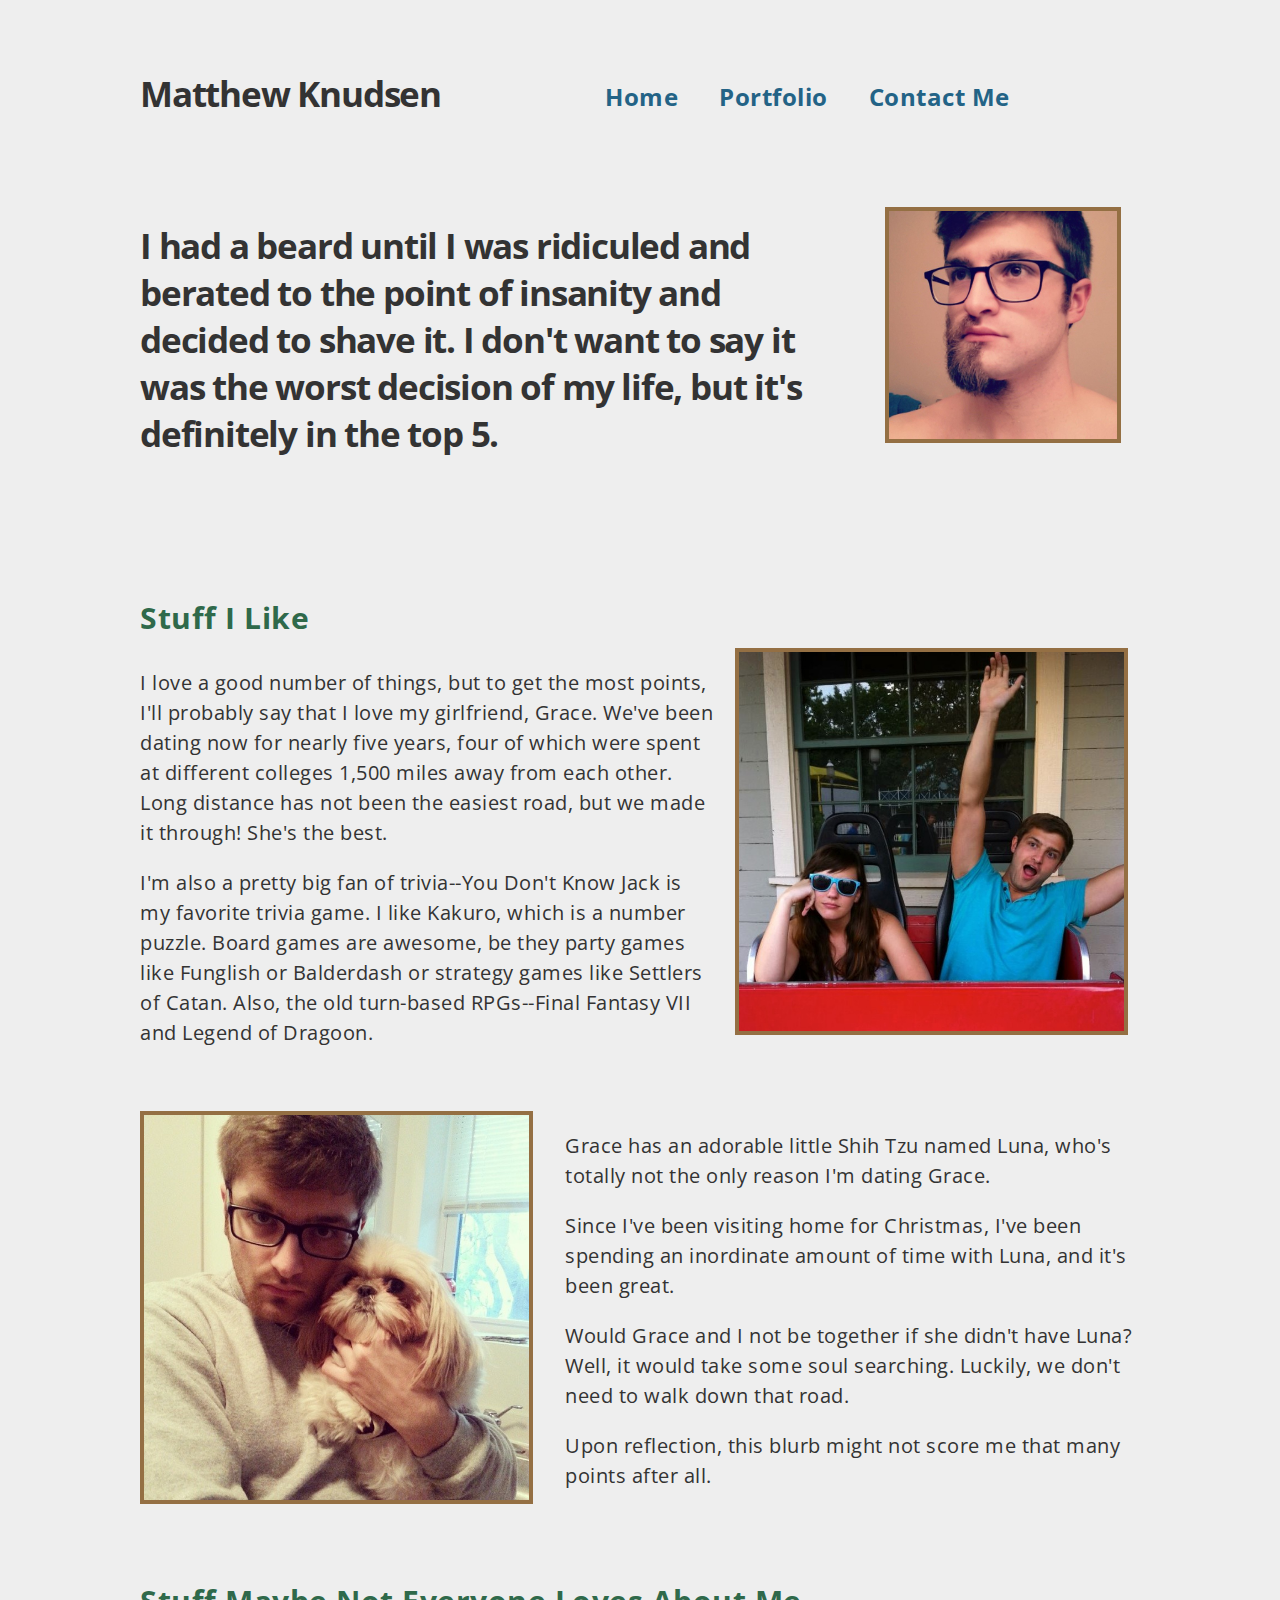
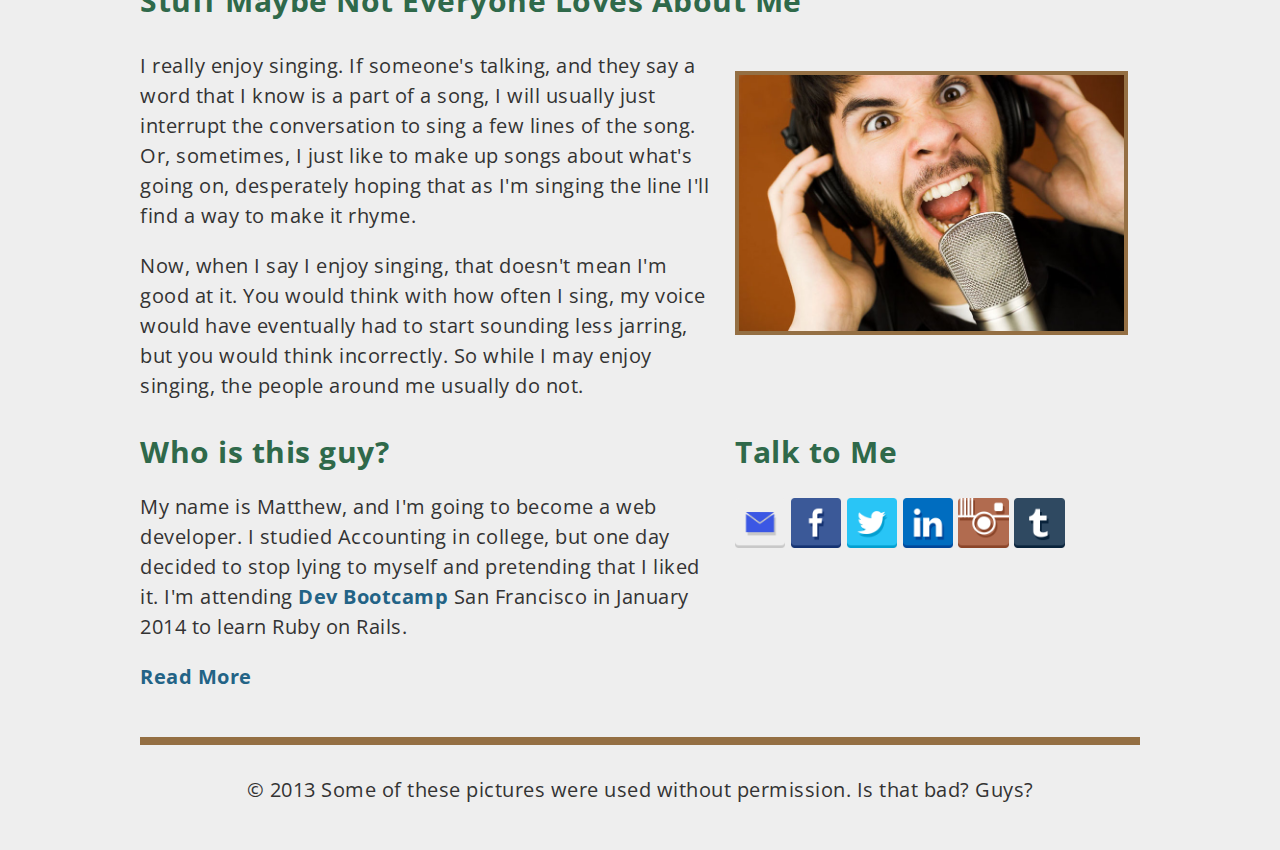
<file: index.html>
<!DOCTYPE HTML>
<html>
<head>
  <meta http-equiv="Content-Type" content="text/html; charset=utf-8"/>
  <title>Matthew Knudsen</title>
  <link rel="stylesheet" href="css/normalize.css" type="text/css" media="screen">
  <link rel="stylesheet" href="css/grid.css" type="text/css" media="screen">
  <link href='http://fonts.googleapis.com/css?family=Open+Sans:400,700' rel='stylesheet' type='text/css'>
  <link rel="stylesheet" href="css/style.css" type="text/css" media="screen">
  <meta name="viewport" content="width=device-width, initial-scale=1.0, user-scalable= no">

</head>
<body>
  <div class="container clearfix">
    <div class="header grid_12">
      <div class="grid_5 logo">
        <h1>Matthew Knudsen</h1>
      </div>
      <div class="grid_7 omega">
        <ul class="nav">
          <li class="home"><a href="#">Home</a></li>
          <li class="portfolio"><a href="portfolio/portfolio.html">Portfolio</a></li>
          <li class="contact"><a href="#connect">Contact Me</a></li>
        </ul>
      </div>
    </div>
    <div id="intro" class="grid_9">
      <div class="text_container">
        <h1>I had a beard until I was ridiculed and berated to the point of insanity and decided to shave it. I don't want to say it was the worst decision of my life, but it's definitely in the top 5.</h1>
      </div>
    </div>
    <div class="portrait grid_3 omega">
      <img src="img/half-shaved.jpg" alt="Half-Shaved Matthew">
    </div>

    <div class="grid_12">
      <h2>Stuff I Like</h2>
    </div>
    <div class="loves grid_7">
      <p>I love a good number of things, but to get the most points, I'll probably say that I love my girlfriend, Grace. We've been dating now for nearly five years, four of which were spent at different colleges 1,500 miles away from each other. Long distance has not been the easiest road, but we made it through! She's the best.</p>
      <p>I'm also a pretty big fan of trivia--You Don't Know Jack is my favorite trivia game. I like Kakuro, which is a number puzzle. Board games are awesome, be they party games like Funglish or Balderdash or strategy games like Settlers of Catan. Also, the old turn-based RPGs--Final Fantasy VII and Legend of Dragoon.
      </p>
    </div>
    <div class="loves grid_5 omega">
      <img src="img/grace_matthew_rollercoaster.jpg" alt="Grace and Matthew Rollercoaster">
    </div>
    <div class="loves grid_5">
      <img src="img/matthew_luna_kstew.jpg" alt="Luna and Matthew, K-Stew Style">
    </div>
    <div class="loves grid_7 omega">
      <p>Grace has an adorable little Shih Tzu named Luna, who's totally not the only reason I'm dating Grace.</p>
      <p>Since I've been visiting home for Christmas, I've been spending an inordinate amount of time with Luna, and it's been great.</p>
      <p>Would Grace and I not be together if she didn't have Luna? Well, it would take some soul searching. Luckily, we don't need to walk down that road. </p>
      <p>Upon reflection, this blurb might not score me that many points after all.</p>
    </div>

    <div class="grid_12">
      <h2>Stuff Maybe Not Everyone Loves About Me</h2>
    </div>
    <div class = "quirk grid_7">
      <p>I really enjoy singing. If someone's talking, and they say a word that I know is a part of a song, I will usually just interrupt the conversation to sing a few lines of the song. Or, sometimes, I just like to make up songs about what's going on, desperately hoping that as I'm singing the line I'll find a way to make it rhyme. </p>
      <p>Now, when I say I enjoy singing, that doesn't mean I'm good at it. You would think with how often I sing, my voice would have eventually had to start sounding less jarring, but you would think incorrectly. So while I may enjoy singing, the people around me usually do not.</p>
    </div>
    <div class="quirk grid_5 omega">
      <img src="img/guy_singing.jpg" alt="Guy Singing">
    </div>


    <div class="grid_7">
      <h2>Who is this guy?</h2>
      <p>My name is Matthew, and I'm going to become a web developer. I studied Accounting in college, but one day decided to stop lying to myself and pretending that I liked it. I'm attending <a href="http://www.devbootcamp.com">Dev Bootcamp</a> San Francisco in January 2014 to learn Ruby on Rails. </p>
      <p><a href="http://mknudsen01.tumblr.com/">Read More</a></p>
    </div>

    <div class="social grid_5 omega">
      <h2 id="connect">Talk to Me</h2>
      <a href="mailto:mknudsen01@gmail.com"><img src="img/email.png" alt="Email"></a>
      <a href="https://www.facebook.com/matthew.knudsen.7"><img src="img/facebook.png" alt="Facebook"></a>
      <a href="https://twitter.com/matthewknudsen"><img src="img/twitter.png" alt="Twitter"></a>
      <a href="www.linkedin.com/in/matthewjknudsen/"><img src="img/linkedin.png" alt="Linked In"></a>
      <a href="http://instagram.com/knuddybuddy/"><img src="img/instagram.png" alt="Linked In"></a>
      <a href="http://mknudsen01.tumblr.com/"><img src="img/tumblr.png" alt="Linked In"></a>
    </div>

    <div class="copyright grid_12">
      <p>&copy; 2013 Some of these pictures were used without permission. Is that bad? Guys?</p>
    </div>

  </div>
</body>
</html>
</file>
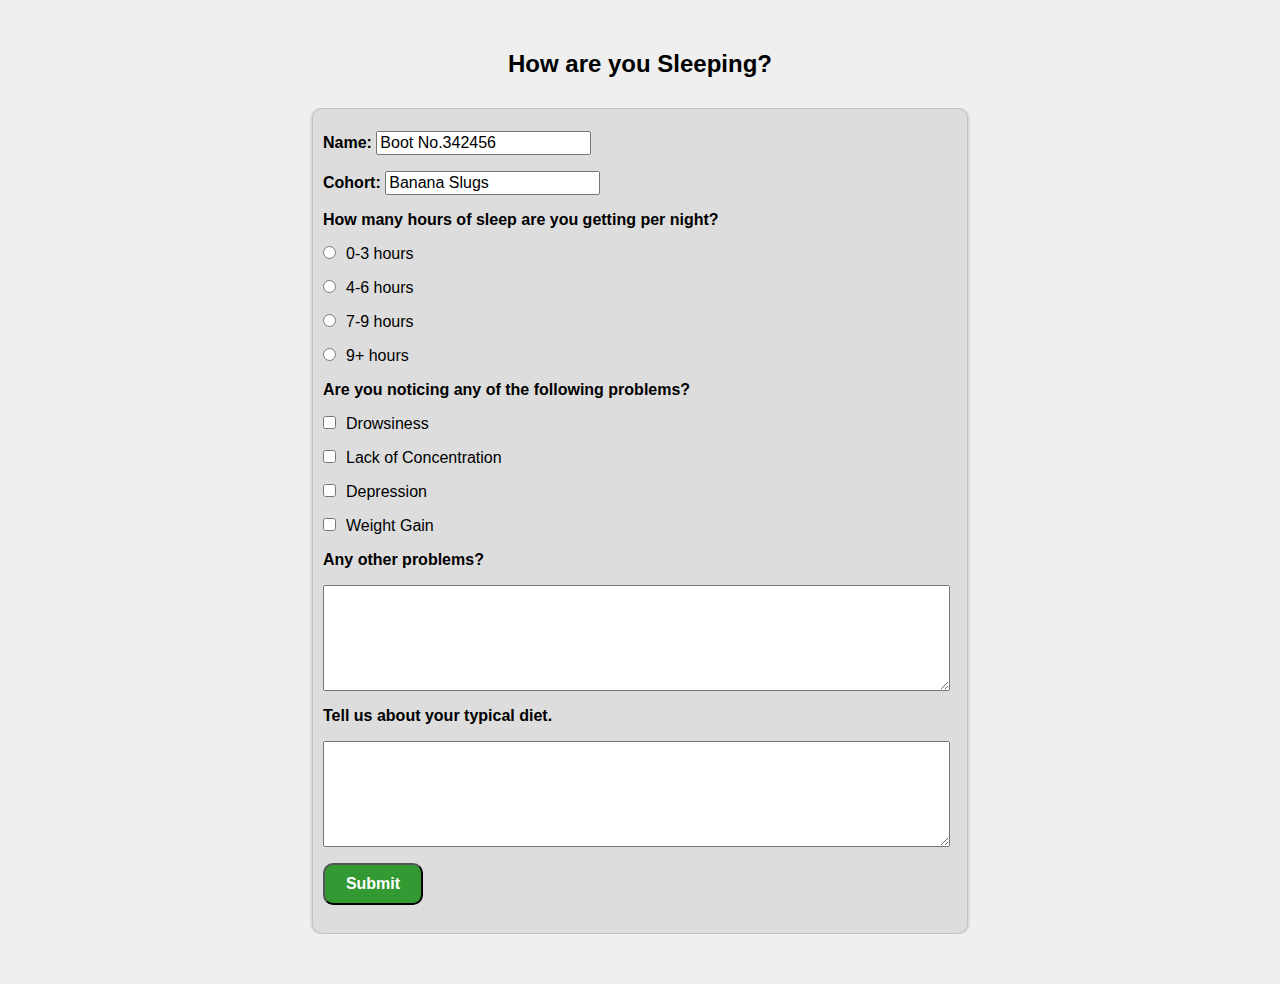
<file: portfolio/HTML_CSS_projects/create_form/index.html>
<!DOCTYPE HTML>
<html>
<head>
  <meta http-equiv="Content-Type" content="text/html; charset=utf-8"/>
  <title>DBC Sleep Form</title>
  <link rel="stylesheet" href="css/normalize.css" type="text/css" media="screen">
  <link rel="stylesheet" href="css/grid.css" type="text/css" media="screen">
  <link rel="stylesheet" href="css/style.css" type="text/css" media="screen">
</head>
<body>
  <div class="container">
    <h2>How are you Sleeping?</h2>
      <div class="sleep_form grid_8">
        <form action="#" method="POST" name="my_form">
          <fieldset>
            <p><label for="name">Name:</label>
              <input type="name" id="name" value="Boot No.342456" onBlur="if(this.value=='')this.value='Boot No.342456'" onFocus="if(this.value=='Boot No.342456')this.value=''"></p>

            <p><label for="cohort">Cohort:</label>
              <input type="text" id="cohort" value="Banana Slugs" onBlur="if(this.value=='')this.value='Banana Slugs'" onFocus="if(this.value=='Banana Slugs')this.value=''"></p> 

            <p><label for="sleep-hours">How many hours of sleep are you getting per night?</label></p>
            <p><input type="radio" name="sleep-hours" value="0-3">0-3 hours</p>
            <p><input type="radio" name="sleep-hours" value="4-6">4-6 hours</p>
            <p><input type="radio" name="sleep-hours" value="6-9">7-9 hours</p>
            <p><input type="radio" name="sleep-hours" value="9+">9+ hours</p>
            
            <p><label for="sleep-symptoms">Are you noticing any of the following problems?</label></p>
            <p><input type="checkbox" name="sleep-symptoms" value="drowsiness">Drowsiness</p>
            <p><input type="checkbox" name="sleep-symptoms" value="lack-of-concentration">Lack of Concentration</p>
            <p><input type="checkbox" name="sleep-symptoms" value="depression">Depression</p>
            <p><input type="checkbox" name="sleep-symptoms" value="weight-gain">Weight Gain</p>
            <p><label for="sleep-symptoms">Any other problems?</label></p>
            <p><textarea id="other-sleep" type="textarea" name="sleep-symptoms" value=""></textarea></p>

            <p><label for="food">Tell us about your typical diet.</label></p>
            <p><textarea id="diet" type="textarea" name="food" value=""></textarea></p>
            
            <p><input type="submit" value="Submit"></p>
          </fieldset>
      </form>
    </div>
  </div>
</body>
</html>
</file>
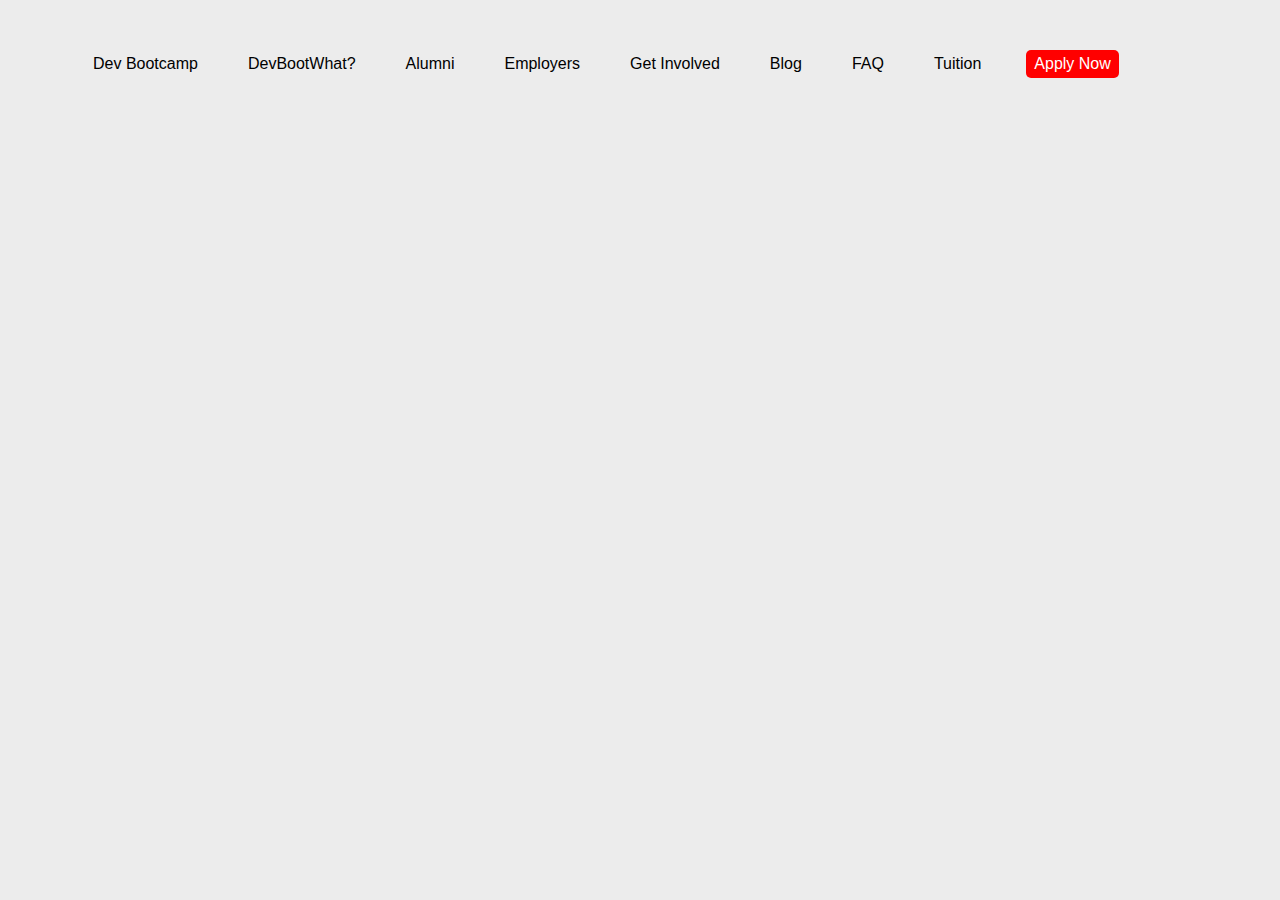
<file: portfolio/HTML_CSS_projects/realign_navbar/index.html>
<!DOCTYPE html>
<html>
<head>
<meta http-equiv="Content-Type" content="text/html; charset=utf-8">
<link rel="stylesheet" href="css/style.css" type="text/css" media="screen">
</head>
<body>
  <ul>
    <li><a href="http://devbootcamp.com">Dev Bootcamp</a></li>
    <li><a href="http://devbootcamp.com/learn-more/">DevBootWhat?</a></li>
    <li><a href="http://devbootcamp.com/alumni/">Alumni</a></li>
    <li><a href="http://devbootcamp.com/employers/">Employers</a></li>
    <li><a href="http://devbootcamp.com/get-involved/">Get Involved</a></li>
    <li><a href="http://devbootcamp.com/blog/">Blog</a></li>
    <li><a href="http://devbootcamp.com/faq/">FAQ</a></li>
    <li><a href="#" class="show-tuition">Tuition</a></li>
    <li><a href="http://apply.devbootcamp.com/">Apply Now</a></li>
</body>

</html>
</file>
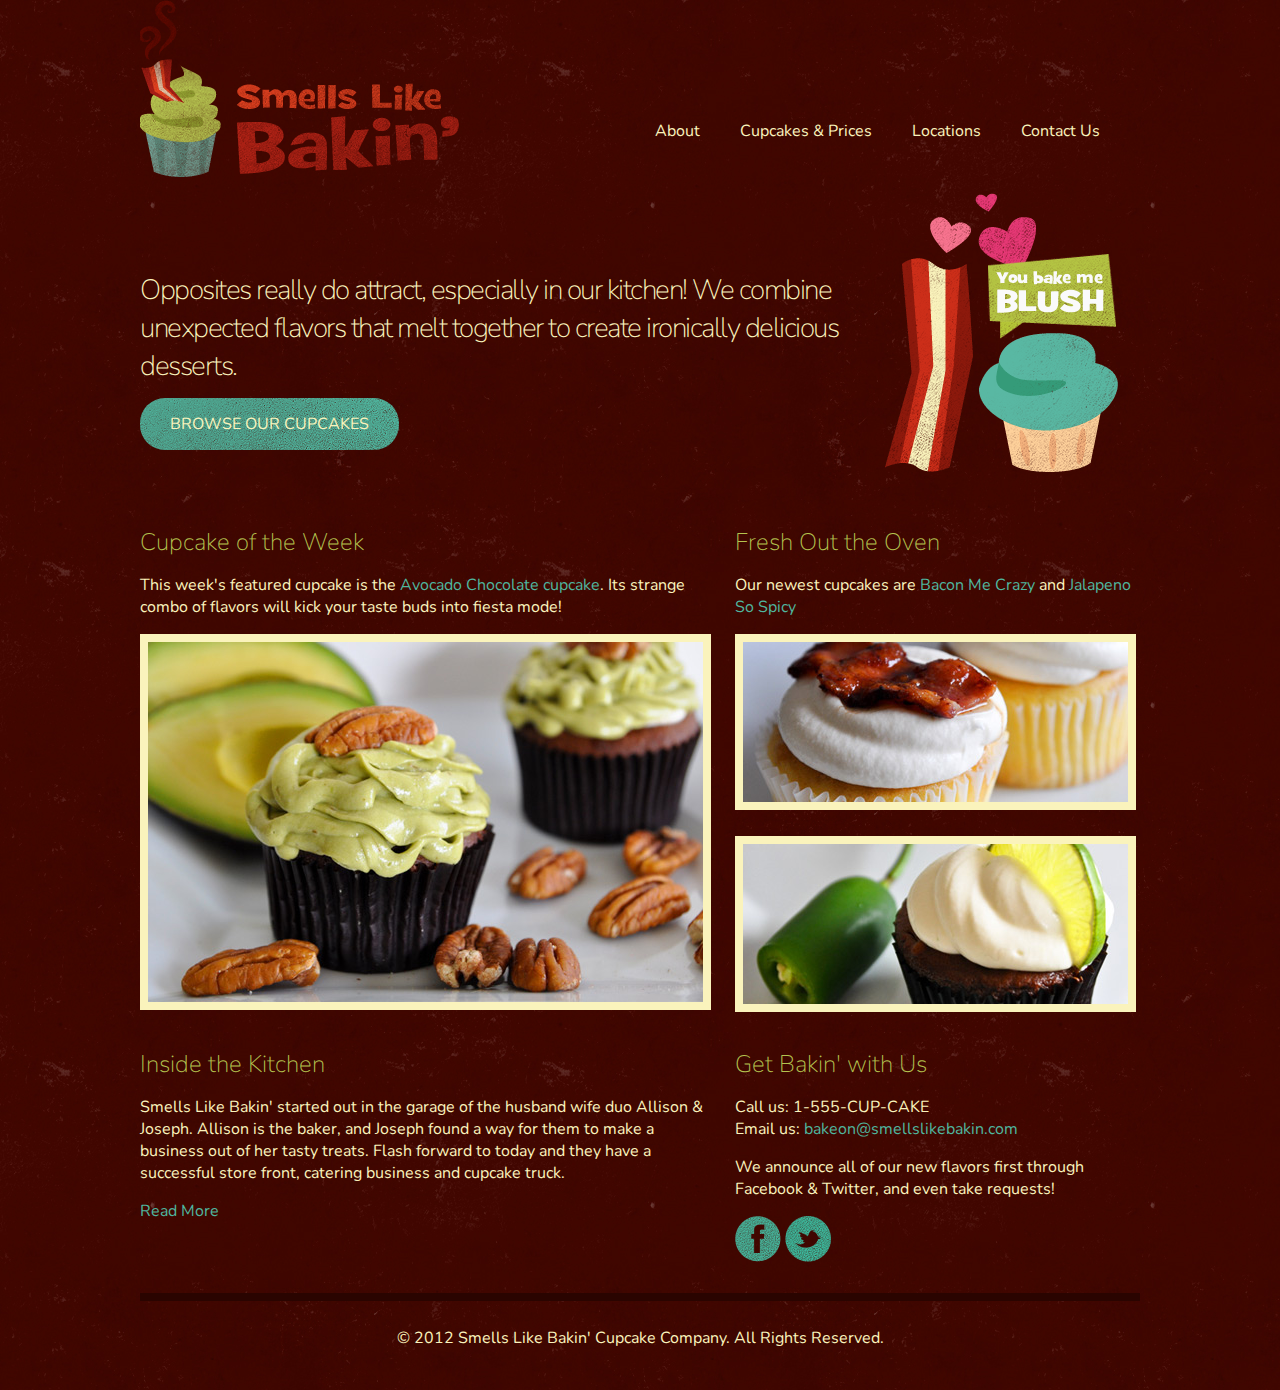
<file: portfolio/HTML_CSS_projects/smells_like_bakin/index.html>
<!DOCTYPE html>
<html>
<head>
  <meta http-equiv="Content-Type" content="text/html; charset=utf-8"/>
  <title>Smells Like Bakin' Cupcake Company</title>
  <link rel="stylesheet" href="css/normalize.css" type="text/css" media="screen">
  <link rel="stylesheet" href="css/grid.css" type="text/css" media="screen">
  <link href='http://fonts.googleapis.com/css?family=Nunito' rel='stylesheet' type='text/css'>
  <link rel="stylesheet" href="css/style.css" type="text/css" media="screen">
    
</head>

<body>
  <div class="container clearfix">
    <div class="grid_4">
      <img src="img/logo.gif" alt="Smells Like Bakin'">
    </div>
    <div class="grid_8 omega">
      <ul class="nav">
       <li><a href="#">About</a></li>
       <li><a href="#">Cupcakes &amp; Prices</a></li>
       <li><a href="#">Locations</a></li>
       <li class="last"><a href="#">Contact Us</a></li>
      </ul>
    </div>
    <div id="intro" class="grid_9">
      <h1>Opposites really do attract, especially in our kitchen! We combine unexpected flavors that melt together to create ironically delicious desserts.</h1>
      <p><a href="#" class="btn">Browse Our Cupcakes</a></p>
    </div>
    <div class="grid_3 omega">
      <img src="img/you-bake-me-blush.gif" alt="You Bake Me Blush">
    </div>
    <div id="featured-cupcake" class="grid_7">
      <h2>Cupcake of the Week</h2>
      <p>This week's featured cupcake is the <a href="#">Avocado Chocolate cupcake</a>. Its strange combo of flavors will kick your taste buds into fiesta mode!</p>
      <img src="img/featured-cupcake.jpg" alt="Avocado Chocolate Cupcake">
    </div>

    <div id="new-cupcakes" class="grid_5 omega">
      <h2>Fresh Out the Oven</h2>
      <p>Our newest cupcakes are <a href="#">Bacon Me Crazy</a> and <a href="#">Jalapeno So Spicy</a></p>
      <img src="img/new-cupcake-bacon.jpg" alt="Bacon Me Crazy">
      <img src="img/new-cupcake-jalapeno.jpg" alt="Jalapeno So Spicy">
    </div>

    <div class="grid_7">
      <h2>Inside the Kitchen</h2>
      <p>Smells Like Bakin' started out in the garage of the husband wife duo Allison &amp; Joseph. Allison is the baker, and Joseph found a way for them to make a business out of her tasty treats. Flash forward to today and they have a successful store front, catering business and cupcake truck.</p>
      <p><a href="#" class="btn-small">Read More</a></p>
    </div>

    <div class="grid_5 omega">
      <h2>Get Bakin' with Us</h2>
      <div id="contact">
        <p>Call us: <span>1-555-CUP-CAKE</span><br>
        Email us: <a href="#">bakeon@smellslikebakin.com</a></p>
      </div>
      <p>We announce all of our new flavors first through Facebook &amp; Twitter, and even take requests!</p>
      <a href="http://www.facebook.com/SmellsLikeBakin"><img src="img/facebook.gif" alt="Facebook"></a>
      <a href="http://www.twitter.com/#!/smellslikebakin"><img src="img/twitter.gif" alt="Twitter"></a>
    </div>
    <div id="copyright" class="grid_12">
      <p>&copy; 2012 Smells Like Bakin' Cupcake Company. All Rights Reserved.</p>
    </div>
  </div>
</body>
</html>
</file>
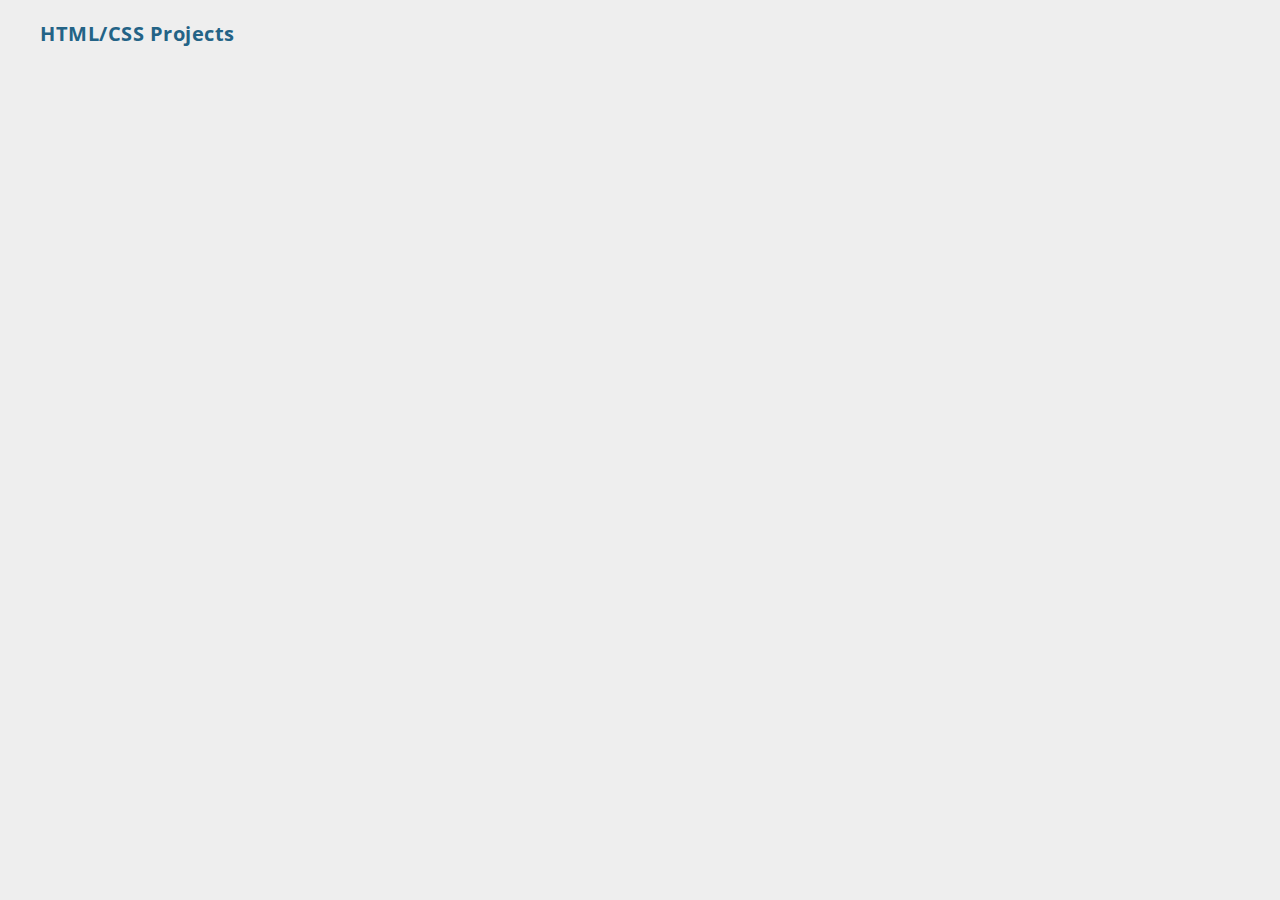
<file: portfolio/portfolio.html>
<!DOCTYPE HTML>
<html>
<head>
  <meta http-equiv="Content-Type" content="text/html; charset=utf-8"/>
  <title>Portfolio</title>
  <link rel="stylesheet" href="../css/normalize.css" type="text/css" media="screen">
  <link rel="stylesheet" href="../css/grid.css" type="text/css" media="screen">
  <link href='http://fonts.googleapis.com/css?family=Open+Sans:400,700' rel='stylesheet' type='text/css'>
  <link rel="stylesheet" href="../css/style.css" type="text/css" media="screen">
</head>
<body>
  <ul>
    <li><a href="HTML_CSS_projects/html-css-projects.html">HTML/CSS Projects</a></li>
  </ul>
</body>
</file>
<file: css/grid.css>
/*
 Width: 1000px
 # Columns : 12 
 Column width: 65px
 Gutter : 20px 

 */
.grid_1  { width:  6.5%; } /* 65px */
.grid_2  { width: 15.0%; } /* 150px */
.grid_3  { width: 23.5%; } /* 235px */
.grid_4  { width: 32.0%; } /* 320px */
.grid_5  { width: 40.5%; } /* 405px */
.grid_6  { width: 49.0%; } /* 490px */
.grid_7  { width: 57.5%; } /* 575px */
.grid_8  { width: 66.0%; } /* 660px */
.grid_9  { width: 74.5%; } /* 745px */
.grid_10 { width: 83.0%; } /* 830px */
.grid_11 { width: 91.5%; } /* 915px */
.grid_12 { width: 100%;  } /* 1000px */

.grid_1,
.grid_2,
.grid_3,
.grid_4,
.grid_5,
.grid_6,
.grid_7,
.grid_8,
.grid_9,
.grid_10,
.grid_11,
.grid_12 {
	margin: 0 2% 1% 0;
	float: left;
	display: block;
}

.alpha{margin-left: 0;}
.omega{margin-right: 0;}

.container{
	width: 90%;
  max-width: 1000px; 
	margin: auto;
}



.clear{clear:both;display:block;overflow:hidden;visibility:hidden;width:0;height:0}.clearfix:after{clear:both;content:' ';display:block;font-size:0;line-height:0;visibility:hidden;width:0;height:0}* html .clearfix,*:first-child+html .clearfix{zoom:1}
</file>
<file: css/style.css>
body {
  font-family: 'Open Sans', sans-serif;
  letter-spacing: 0.5px;
  color: #333333;
  background: #EEEEEE;
  font-size: 1.25em; /* 20px */
}

a {
  color: #236386;
  text-decoration: none;
  font-weight: bold;
}

a:hover{
  color: #2D4D5E;
}

p {
  line-height: 1.5em; 
}
h1 {
  font-size: 1.75em;  /* 35px */
  letter-spacing: -1.2px;
}

h2 {
  font-size: 1.500em;  /*30 px */
  color: #2F694A;
}

ul li{
  list-style: none;
}

/* header */

.header{
  margin-bottom: 6%;
}

.logo h1{
  margin: 17.283% 0 0 0; /* containter is 405px */
}

/* introduction */

#intro {
  margin: 0px 0 10.54% 0;
}

.text_container{
  width: 90%;
}

/* nav */

ul.nav {
  margin: 13.91% 0 13.91% 0;
  width: 100%;
  list-style: none;
}

ul.nav li {
  float: left;
  margin-right: 7.14%;
}

ul.nav li a {
  color: #236386;
  font-size: 1.200em;
  font-weight: bold;
}

ul.nav li a:hover{
  color: #2D4D5E
}

/* images */

.portrait img {
  width: 97%;
  margin: 8.51% 0 0 0;
  border: 4px solid #946F43; 
}

.loves img {
  border: 4px solid #946F43;
  margin: 0 0 14.81% 0;
  width: 95%;
}

.quirk img {
  border: 4px solid #946F43;
  margin: 9.876% 0 14.81% 0;
  width: 95%;
}

.social img {
  width: 12.435%;
  margin-top: 6.476%;
}

/* footer */

.copyright {
  border-top: 8px solid #946F43;
  padding: 1.0% 0;
  margin: 1.5% 0;
  text-align: center;
}


/*---------------*/
/* media queries */
/* at 825, ditch the two columns. */
@media screen and (max-width: 825px){
  .grid_1,
  .grid_2,
  .grid_3,
  .grid_4,
  .grid_5,
  .grid_6,
  .grid_7,
  .grid_8,
  .grid_9,
  .grid_10,
  .grid_11,
  .grid_12 {
    width: 100%;
  }

  .logo{
  text-align: center;
  }

  .logo h1{
    font-size: 1.6em;
  }

  .portrait img{
    width: 60%;
    margin: 0 19% 5% 19%;
    max-width: 400px;
  }

 .loves img, .quirk img {
    width: 70%;
    margin: 0 14%;
    max-width: 400px;
  }

  .home{
    width: 20%;
  }

  .social img{
    max-width: 46px;
  }

  ul.nav {
    margin: 2% 0;
  }

  ul.nav li{
    margin: 0;
  }
  ul.nav .home{
    width: 30%;
  }
  ul.nav .portfolio{
    width: 25%;
    text-align: center;
  } 
  ul.nav .contact{
    width: 35%;
    text-align: right;
  }
  .text_container h1{
    font-size: 1.4em;
  }
}

/* at 455 pixels, make each nav link its own line*/
@media screen and (max-width: 455px){
  ul.nav .home{
    width: 100%;
    margin-bottom: 3%;
  }

  ul.nav .portfolio{
    width: 100%;
    margin-bottom: 3%;
    text-align: left;
  }
  
  ul.nav .contact{
    width: 100%;
    text-align: left;
  }

  .text_container h1{
    font-size: 1.4em;
  }
  .copyright{
    font-size: 0.8em;
  }
}
</file>
<file: portfolio/HTML_CSS_projects/create_form/css/grid.css>
/*
 Width: 1000px
 # Columns : 12 
 Column width: 65px
 Gutter : 20px 

 */
.grid_1 { width: 65px; }
.grid_2 { width: 150px; }
.grid_3 { width: 235px; }
.grid_4 { width: 320px; }
.grid_5 { width: 405px; }
.grid_6 { width: 490px; }
.grid_7 { width: 575px; }
.grid_8 { width: 660px; }
.grid_9 { width: 745px; }
.grid_10 { width: 830px; }
.grid_11 { width: 915px; }
.grid_12 { width: 1000px; }

.grid_1,
.grid_2,
.grid_3,
.grid_4,
.grid_5,
.grid_6,
.grid_7,
.grid_8,
.grid_9,
.grid_10,
.grid_11,
.grid_12 {
  margin: 0 20px 10px 0;
  float: left;
  display: block;
}

.alpha{margin-left:0px;}
.omega{margin-right:0px;}

.container{
  width: 1000px; 
  margin: auto;
}



.clear{clear:both;display:block;overflow:hidden;visibility:hidden;width:0;height:0}.clearfix:after{clear:both;content:' ';display:block;font-size:0;line-height:0;visibility:hidden;width:0;height:0}* html .clearfix,*:first-child+html .clearfix{zoom:1}
</file>
<file: portfolio/HTML_CSS_projects/create_form/css/style.css>
body{
  background-color: #EFEFEF;
  font-family: sans-serif;
}

h2{
  text-align: center;
  margin: 50px auto 0 auto;
  background-color: #EFEFEF;
}

.sleep_form{
  margin: 10px auto 50px auto;
  float: none;
  background-color: #DDDDDD;
  border-radius: 10px;
}

label{
  font-weight: bold;
}

fieldset{
  border-radius: 10px;
  margin-top: 30px;
}

input[type="checkbox"], input[type="radio"]{
  margin-right: 10px;
}

textarea{
  width: 98%;
  height: 100px;
  vertical-align: top;
}

input[type="submit"]{
  background-color: #339933;
  border-radius: 10px;
  color: #FFF;
  width: 100px;
  padding: 10px 0;
  font-weight: bold;
}
</file>
<file: portfolio/HTML_CSS_projects/realign_navbar/css/style.css>
body{
  font-family: sans-serif;
  background-color: #ECECEC;
}
ul {
  list-style-type: none;
  margin: 50px auto;
}

ul li {
  float: left;
  margin-left: 40px;
  padding: 5px;
}

ul li a{
  text-decoration: none;
  color: black;
}

ul li a:hover{
  color: #777777;
}

li:last-child{
  background-color: #FF0000;
  padding: 5px 8px;
  border-radius: 5px;
}

li:last-child a{
  color: #FFFFFF;
}
</file>
<file: portfolio/HTML_CSS_projects/smells_like_bakin/css/grid.css>
/*
 Width: 1000px
 # Columns : 12 
 Column width: 65px
 Gutter : 20px 

 */
.grid_1 { width: 65px; }
.grid_2 { width: 150px; }
.grid_3 { width: 235px; }
.grid_4 { width: 320px; }
.grid_5 { width: 405px; }
.grid_6 { width: 490px; }
.grid_7 { width: 575px; }
.grid_8 { width: 660px; }
.grid_9 { width: 745px; }
.grid_10 { width: 830px; }
.grid_11 { width: 915px; }
.grid_12 { width: 1000px; }

.grid_1,
.grid_2,
.grid_3,
.grid_4,
.grid_5,
.grid_6,
.grid_7,
.grid_8,
.grid_9,
.grid_10,
.grid_11,
.grid_12 {
	margin: 0 20px 10px 0;
	float: left;
	display: block;
}

.alpha{margin-left:0px;}
.omega{margin-right:0px;}

.container{
	width: 1000px; 
	margin: auto;
}



.clear{clear:both;display:block;overflow:hidden;visibility:hidden;width:0;height:0}.clearfix:after{clear:both;content:' ';display:block;font-size:0;line-height:0;visibility:hidden;width:0;height:0}* html .clearfix,*:first-child+html .clearfix{zoom:1}
</file>
<file: portfolio/HTML_CSS_projects/smells_like_bakin/css/style.css>
body {
	font-family: 'Nunito', sans-serif;
	color: #faf3bc;
	background: #420600 url('img/bg-texture.jpg') repeat;
}

a {
	color: #4FB69F;
	text-decoration:none;
}

h1{
	font-size: 1.750em;
	font-weight: 100;
	letter-spacing: -1.5px;
}

h2{
	font-size: 1.500em;
	color: #B4C34F;
	font-weight: 100;
}

.btn {
	color:#FAF3BC;
	background: #4FB69F url('img/texture.png') no-repeat right top;
	padding: 15px 30px;
	margin: 40px 0px;
	border-radius: 25px;
	text-transform: uppercase;
}

.btn:hover{
	background-color: #4cC4A7;
}

ul.nav{
	margin: 0 auto;
	padding: 120px 0 0 0;
	list-style: none;
	float: right;
}

ul.nav li {
	float:left;
	margin-right: 40px;
}

ul.nav li a {
	color: #faf3bc;
	display: block;
	text-decoration: none;
}

#intro {
	margin: 50px 0px 75px 0px; 
}

#new-cupcakes img {
	border: 8px solid #FAF3BC;
	margin: 0 0 20px 0;
}

#featured-cupcake img {
	border: 8px solid #FAF3BC;
}

#copyright {
	border-top: 8px solid #2A0400;
	padding: 10px 0px;
	margin: 15px 0px;
	text-align: center;
}
/*

#contact span{
	color: #b22316;
	font-weight: 600;
}

#copyright {
	border-top: 8px solid #2a0400;
	padding: 10px 0;
	margin: 15px 0;
	text-align: center;
}
*/
</file>
